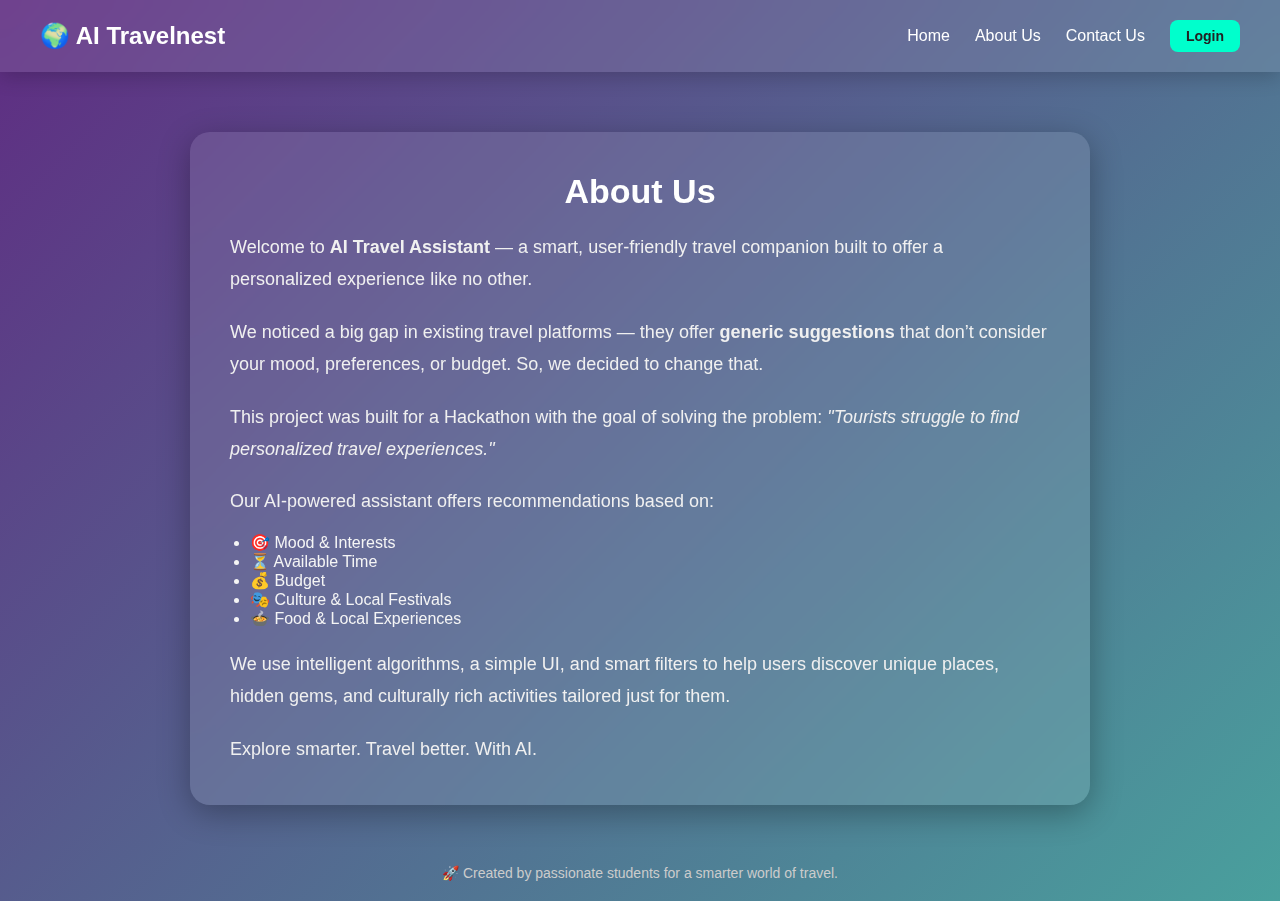
<file: templates/about.html>
<!DOCTYPE html>
<html lang="en">
<head>
  <meta charset="UTF-8" />
  <meta name="viewport" content="width=device-width, initial-scale=1.0"/>
  <title>About Us | AI Travel Assistant</title>
  <style>
    * {
      margin: 0;
      padding: 0;
      box-sizing: border-box;
    }

    body {
      font-family: 'Segoe UI', Tahoma, Geneva, Verdana, sans-serif;
      background: linear-gradient(135deg, #5f2c82, #49a09d);
      color: white;
      min-height: 100vh;
      animation: backgroundShift 10s infinite alternate;
    }

    @keyframes backgroundShift {
      0% {
        background: linear-gradient(135deg, #5f2c82, #49a09d);
      }
      100% {
        background: linear-gradient(135deg, #1e3c72, #2a5298);
      }
    }

    nav {
      display: flex;
      justify-content: space-between;
      align-items: center;
      padding: 20px 40px;
      background: rgba(255, 255, 255, 0.1);
      backdrop-filter: blur(10px);
      box-shadow: 0 4px 20px rgba(0, 0, 0, 0.2);
    }

    .logo {
      font-size: 24px;
      font-weight: bold;
    }

    .nav-links {
      display: flex;
      align-items: center;
      gap: 25px;
    }

    .nav-links a {
      color: white;
      text-decoration: none;
      font-size: 16px;
      transition: 0.3s ease;
    }

    .nav-links a:hover {
      color: #00ffcc;
    }

    .login-btn {
      padding: 8px 16px;
      background: #00ffcc;
      border: none;
      border-radius: 8px;
      color: #222;
      font-weight: bold;
      font-size: 14px;
      cursor: pointer;
      transition: background 0.3s ease;
    }

    .login-btn:hover {
      background: #00e6b8;
    }

    .container {
      max-width: 900px;
      margin: 60px auto;
      padding: 40px;
      background: rgba(255, 255, 255, 0.1);
      border-radius: 20px;
      box-shadow: 0 8px 32px rgba(0, 0, 0, 0.3);
      backdrop-filter: blur(10px);
      animation: fadeIn 1.5s ease-out;
    }

    @keyframes fadeIn {
      from {
        opacity: 0;
        transform: translateY(20px);
      }
      to {
        opacity: 1;
        transform: translateY(0);
      }
    }

    h1 {
      text-align: center;
      font-size: 34px;
      margin-bottom: 20px;
    }

    p {
      font-size: 18px;
      line-height: 1.8;
      color: #f0f0f0;
      margin-top: 20px;
    }

    ul {
      margin-top: 15px;
      padding-left: 20px;
      color: #f5f5f5;
    }

    footer {
      text-align: center;
      margin-top: 50px;
      font-size: 14px;
      color: #ccc;
      padding-bottom: 20px;
    }
  </style>
</head>
<body>

  <!-- Navbar -->
  <nav>
    <div class="logo">🌍 AI Travelnest</div>
    <div class="nav-links">
      <a href="index.html">Home</a>
      <a href="about.html">About Us</a>
      <a href="contact.html">Contact Us</a>
      <a href="login.html"><button class="login-btn">Login</button></a>
    </div>
  </nav>

  <!-- About Us Content -->
  <div class="container">
    <h1>About Us</h1>
    <p>
      Welcome to <strong>AI Travel Assistant</strong> — a smart, user-friendly travel companion built to offer a personalized experience like no other.
    </p>

    <p>
      We noticed a big gap in existing travel platforms — they offer <strong>generic suggestions</strong> that don’t consider your mood, preferences, or budget. So, we decided to change that.
    </p>

    <p>
      This project was built for a Hackathon with the goal of solving the problem:
      <em>"Tourists struggle to find personalized travel experiences."</em>
    </p>

    <p>
      Our AI-powered assistant offers recommendations based on:
    </p>

    <ul>
      <li>🎯 Mood & Interests</li>
      <li>⏳ Available Time</li>
      <li>💰 Budget</li>
      <li>🎭 Culture & Local Festivals</li>
      <li>🍲 Food & Local Experiences</li>
    </ul>

    <p>
      We use intelligent algorithms, a simple UI, and smart filters to help users discover unique places, hidden gems, and culturally rich activities tailored just for them.
    </p>

    <p>
      Explore smarter. Travel better. With AI.
    </p>
  </div>

  <!-- Footer -->
  <footer>
    🚀 Created by passionate students for a smarter world of travel.
  </footer>

</body>
</html>
</file>
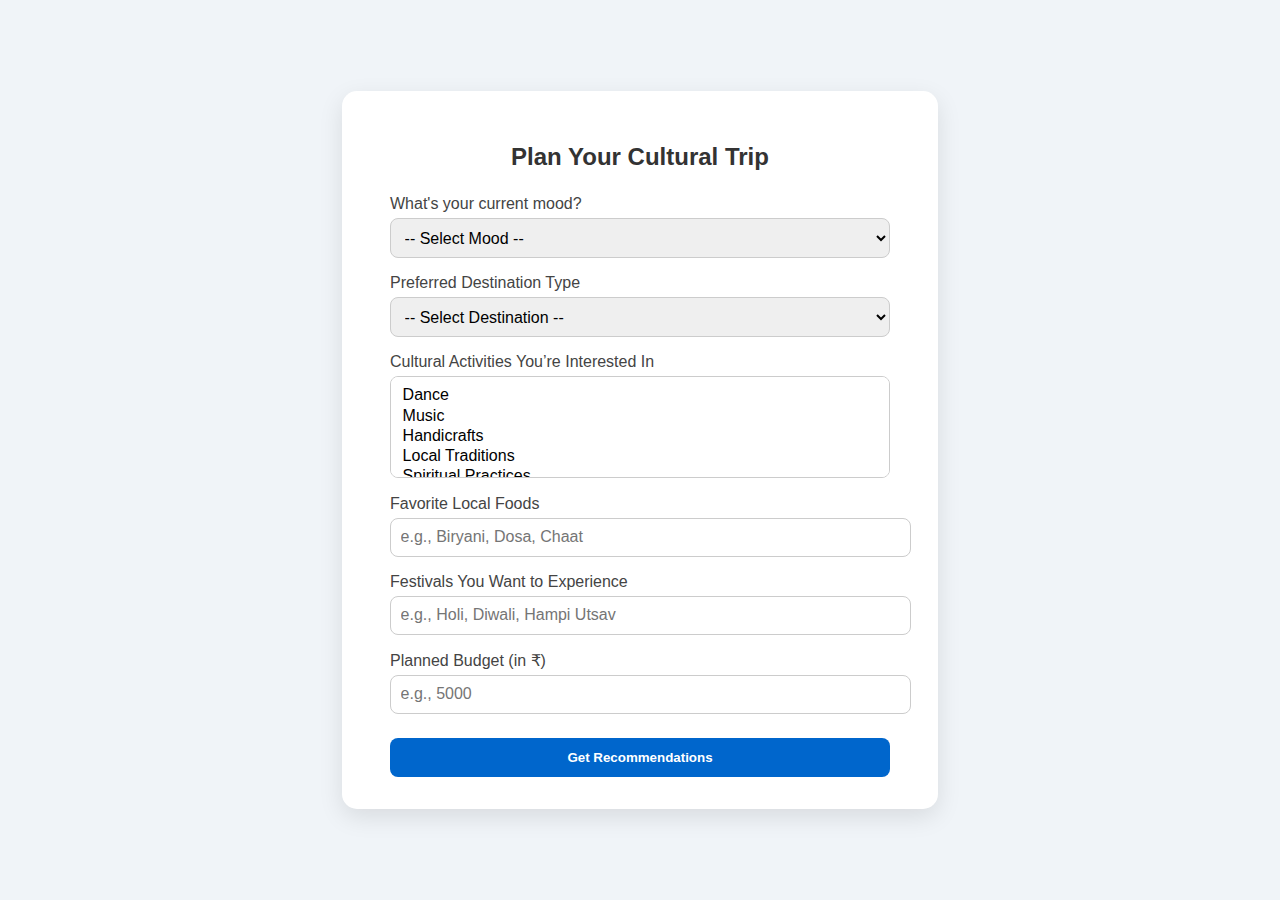
<file: templates/dashboard.html>
<!DOCTYPE html>
<html lang="en">
<head>
  <meta charset="UTF-8" />
  <meta name="viewport" content="width=device-width, initial-scale=1.0"/>
  <title>Travel Preference Form</title>
  <style>
    body {
      font-family: 'Segoe UI', sans-serif;
      background: #f0f4f8;
      margin: 0;
      padding: 0;
      display: flex;
      justify-content: center;
      align-items: center;
      height: 100vh;
    }
    .form-container {
      background: white;
      padding: 2rem 3rem;
      border-radius: 15px;
      box-shadow: 0 8px 24px rgba(0,0,0,0.1);
      width: 100%;
      max-width: 500px;
    }
    h2 {
      text-align: center;
      margin-bottom: 1.5rem;
      color: #333;
    }
    label {
      display: block;
      margin-top: 1rem;
      margin-bottom: 0.3rem;
      color: #444;
    }
    select, input[type="text"], input[type="number"], textarea {
      width: 100%;
      padding: 0.6rem;
      border: 1px solid #ccc;
      border-radius: 8px;
      font-size: 1rem;
    }
    .submit-btn {
      margin-top: 1.5rem;
      width: 100%;
      padding: 0.75rem;
      background-color: #0066cc;
      color: white;
      font-weight: bold;
      border: none;
      border-radius: 8px;
      cursor: pointer;
    }
    .submit-btn:hover {
      background-color: #004d99;
    }
  </style>
</head>
<body>
  <div class="form-container">
    <h2>Plan Your Cultural Trip</h2>
    <form id="travelForm">
      
      <label for="mood">What's your current mood?</label>
      <select id="mood" name="mood" required>
        <option value="">-- Select Mood --</option>
        <option value="Relaxing">Relaxing</option>
        <option value="Adventurous">Adventurous</option>
        <option value="Romantic">Romantic</option>
        <option value="Exciting">Exciting</option>
        <option value="Spiritual">Spiritual</option>
      </select>

      <label for="destination">Preferred Destination Type</label>
      <select id="destination" name="destination" required>
        <option value="">-- Select Destination --</option>
        <option value="Mountains">Mountains</option>
        <option value="Beaches">Beaches</option>
        <option value="Heritage Sites">Heritage Sites</option>
        <option value="Villages">Villages</option>
        <option value="Cities">Cities</option>
      </select>

      <label for="activities">Cultural Activities You’re Interested In</label>
      <select id="activities" name="activities" multiple required>
        <option value="Dance">Dance</option>
        <option value="Music">Music</option>
        <option value="Handicrafts">Handicrafts</option>
        <option value="Local Traditions">Local Traditions</option>
        <option value="Spiritual Practices">Spiritual Practices</option>
      </select>

      <label for="food">Favorite Local Foods</label>
      <input type="text" id="food" name="food" placeholder="e.g., Biryani, Dosa, Chaat" />

      <label for="festivals">Festivals You Want to Experience</label>
      <input type="text" id="festivals" name="festivals" placeholder="e.g., Holi, Diwali, Hampi Utsav" />

      <label for="budget">Planned Budget (in ₹)</label>
      <input type="number" id="budget" name="budget" placeholder="e.g., 5000" required />

      <button type="submit" class="submit-btn">Get Recommendations</button>
    </form>
  </div>

  <script>
    document.getElementById('travelForm').addEventListener('submit', function(event) {
      event.preventDefault();
      alert("Thank you! We'll show recommendations based on your preferences soon.");
      // Here you can collect form data and send it to your backend or AI model
    });
  </script>
</body>
</html>
</file>
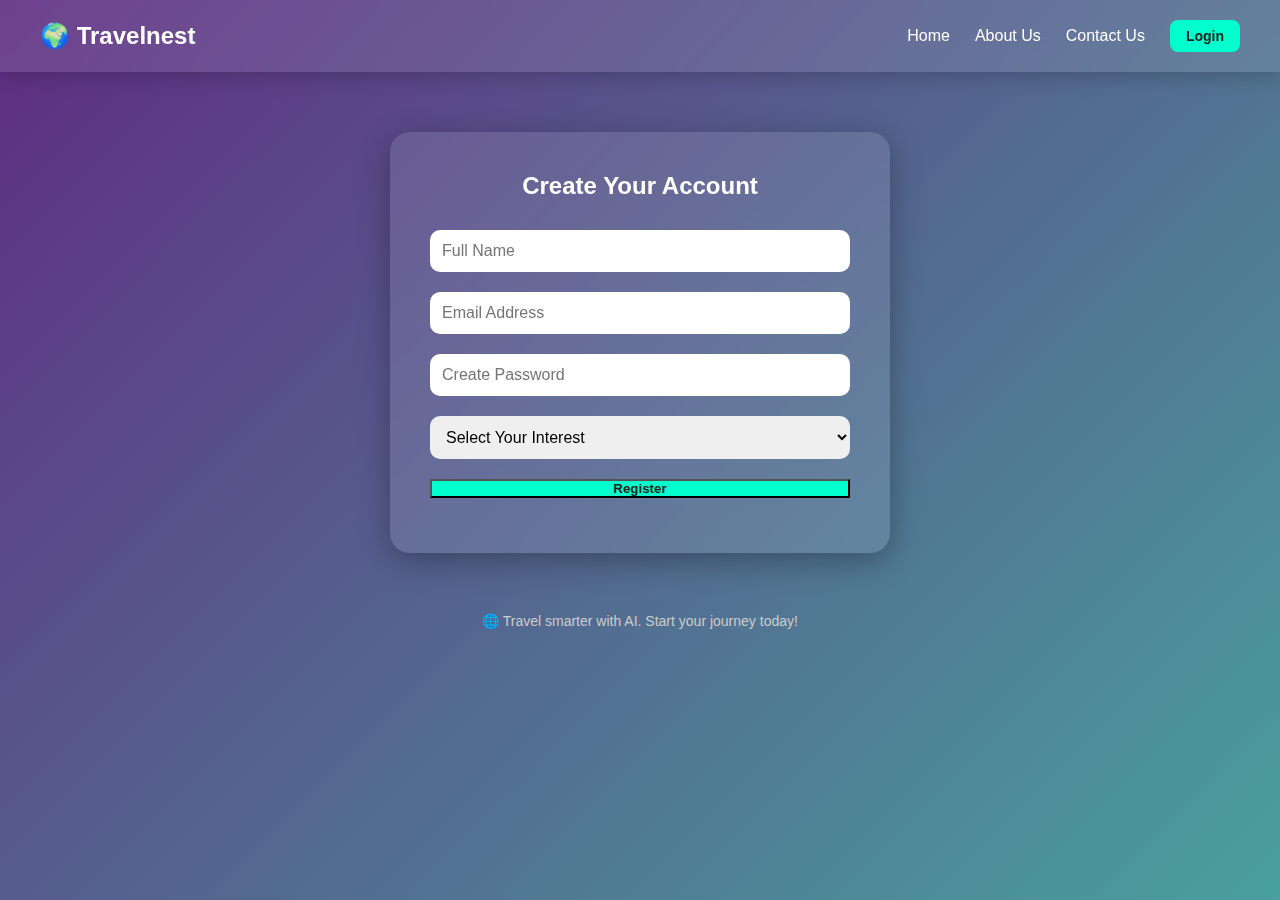
<file: templates/register.html>
<!DOCTYPE html>
<html lang="en">
<head>
  <meta charset="UTF-8" />
  <meta name="viewport" content="width=device-width, initial-scale=1.0"/>
  <title>Register | AI Travel Assistant</title>
  <style>
    * {
      margin: 0;
      padding: 0;
      box-sizing: border-box;
    }

    body {
      font-family: 'Segoe UI', Tahoma, Geneva, Verdana, sans-serif;
      background: linear-gradient(135deg, #5f2c82, #49a09d);
      color: white;
      min-height: 100vh;
      animation: backgroundShift 10s infinite alternate;
    }

    @keyframes backgroundShift {
      0% {
        background: linear-gradient(135deg, #5f2c82, #49a09d);
      }
      100% {
        background: linear-gradient(135deg, #1e3c72, #2a5298);
      }
    }

    nav {
      display: flex;
      justify-content: space-between;
      align-items: center;
      padding: 20px 40px;
      background: rgba(255, 255, 255, 0.1);
      backdrop-filter: blur(10px);
      box-shadow: 0 4px 20px rgba(0, 0, 0, 0.2);
    }

    .logo {
      font-size: 24px;
      font-weight: bold;
    }

    .nav-links {
      display: flex;
      align-items: center;
      gap: 25px;
    }

    .nav-links a {
      color: white;
      text-decoration: none;
      font-size: 16px;
      transition: 0.3s ease;
    }

    .nav-links a:hover {
      color: #00ffcc;
    }

    .login-btn {
      padding: 8px 16px;
      background: #00ffcc;
      border: none;
      border-radius: 8px;
      color: #222;
      font-weight: bold;
      font-size: 14px;
      cursor: pointer;
      transition: background 0.3s ease;
    }

    .login-btn:hover {
      background: #00e6b8;
    }

    .container {
      max-width: 500px;
      margin: 60px auto;
      padding: 40px;
      background: rgba(255, 255, 255, 0.1);
      border-radius: 20px;
      box-shadow: 0 8px 32px rgba(0, 0, 0, 0.3);
      backdrop-filter: blur(10px);
      animation: fadeIn 1.5s ease-out;
    }

    @keyframes fadeIn {
      from {
        opacity: 0;
        transform: translateY(20px);
      }
      to {
        opacity: 1;
        transform: translateY(0);
      }
    }

    h2 {
      text-align: center;
      margin-bottom: 30px;
    }

    form {
      display: flex;
      flex-direction: column;
      gap: 20px;
    }

    input, select {
      padding: 12px;
      border: none;
      border-radius: 10px;
      font-size: 16px;
      outline: none;
    }

    .submit-btn {
      background: #00ffcc;
      color: #222;
      font-weight: bold;
      cursor: pointer;
      transition: background 0.3s ease;
    }

    .submit-btn:hover {
      background: #00e6b8;
    }

    .message {
      text-align: center;
      margin-top: 15px;
      font-weight: bold;
    }

    footer {
      text-align: center;
      margin-top: 50px;
      font-size: 14px;
      color: #ccc;
      padding-bottom: 20px;
    }
  </style>
</head>
<body>

  <!-- Navbar -->
  <nav>
    <div class="logo">🌍 Travelnest</div>
    <div class="nav-links">
      <a href="index.html">Home</a>
      <a href="about.html">About Us</a>
      <a href="contact.html">Contact Us</a>
      <a href="login.html"><button class="login-btn">Login</button></a>
    </div>
  </nav>

  <!-- Register Form -->
  <div class="container">
    <h2>Create Your Account</h2>
    <form id="registerForm">
      <input type="text" id="name" placeholder="Full Name" required />
      <input type="email" id="email" placeholder="Email Address" required />
      <input type="password" id="password" placeholder="Create Password" required />
      <select id="interest" required>
        <option value="">Select Your Interest</option>
        <option value="adventure">Adventure</option>
        <option value="relaxation">Relaxation</option>
        <option value="culture">Cultural</option>
        <option value="food">Food & Cuisine</option>
        <option value="festivals">Festivals</option>
      </select>
      <button type="submit" class="submit-btn">Register</button>
    </form>
    <p class="message" id="message"></p>
  </div>

  <!-- Footer -->
  <footer>
    🌐 Travel smarter with AI. Start your journey today!
  </footer>

  <!-- JavaScript for storing data -->
  <script>
    document.getElementById("registerForm").addEventListener("submit", function(e) {
      e.preventDefault();

      const name = document.getElementById("name").value.trim();
      const email = document.getElementById("email").value.trim();
      const password = document.getElementById("password").value.trim();
      const interest = document.getElementById("interest").value;

      const user = { name, email, password, interest };
      let users = JSON.parse(localStorage.getItem("users")) || [];

      const exists = users.some(u => u.email === email);
      if (exists) {
        document.getElementById("message").textContent = "⚠️ Email already registered!";
        return;
      }

      users.push(user);
      localStorage.setItem("users", JSON.stringify(users));

      document.getElementById("message").textContent = "✅ Registration successful! You can now log in.";
      document.getElementById("registerForm").reset();
    });
  </script>

</body>
</html>
</file>
